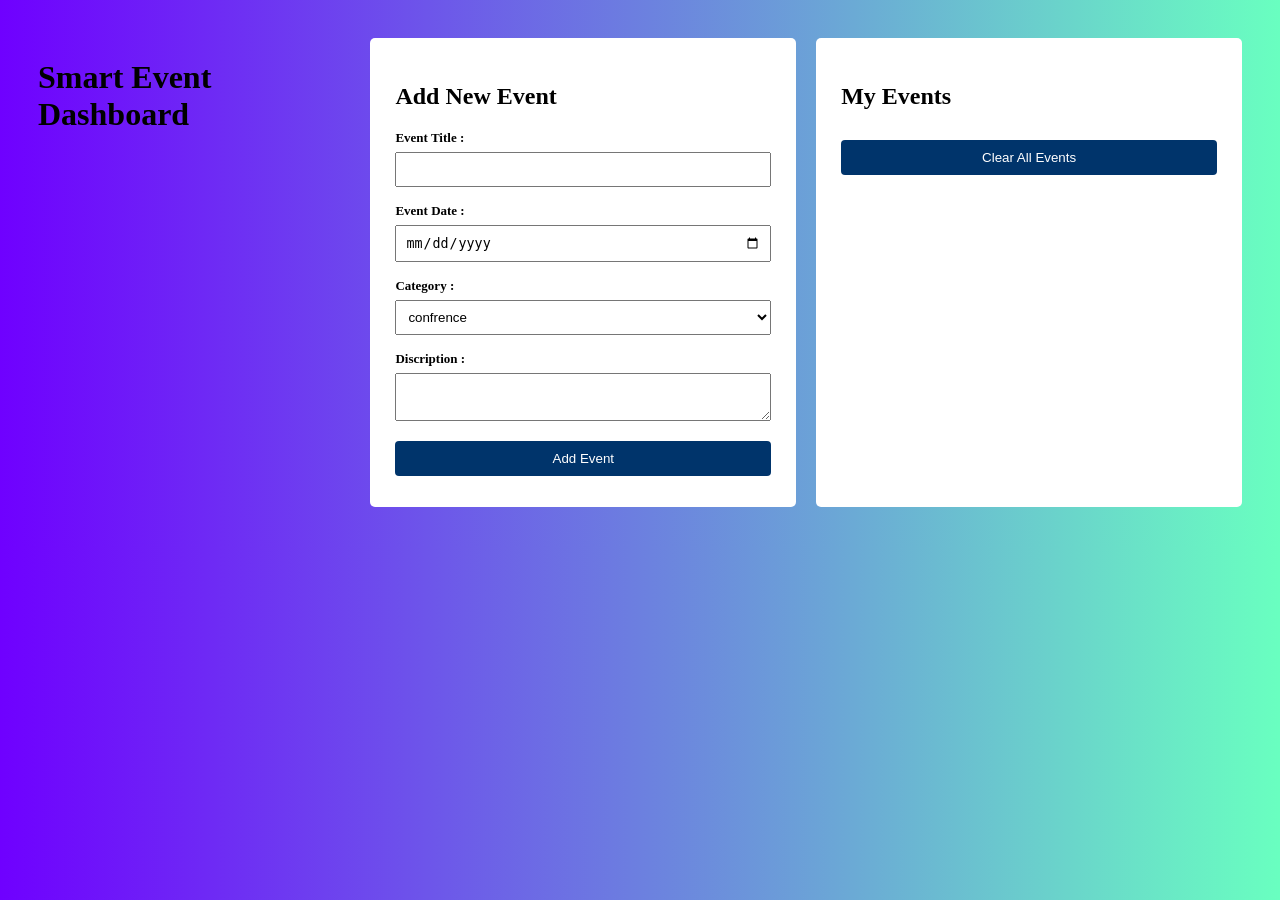
<file: index.html>
<!DOCTYPE html>
<html lang="en">
<head>
    <meta charset="UTF-8">
    <meta name="viewport" content="width=device-width, initial-scale=1.0">
    <title>Document</title>
    <link rel="stylesheet" href="style.css">
</head>
<body>
    <div class="container">
        <h1 class="Header">Smart Event Dashboard</h1>
        <div class="leftdiv">
            <h2 class="Head div">Add New Event</h2>
            <form class="form" onsubmit="eventSubmitHandler(event)">
                <label>Event Title : </label>
                <input type="text" name="title">
                <label>Event Date : </label>
                <input type="date" name="date" id="dd/mm/yyyy">
                <label>Category : </label>
                <select name="category" id="">
                    <option value="confrence">confrence</option>
                    <option value="workshop">workshop</option>
                    <option value="meetup">meetup</option>
                    <option value="webinar">webinar</option>
                    <option value="social">social</option>
                </select>
                <label>Discription : </label>
                <textarea name="description"></textarea>
                <input class="submit" type="submit" value="Add Event">
            </form>
        </div>
        <div class="rightdiv">
            <h2 class="Head">My Events</h2>
            <input class="submit" id="clear-all" type="button" value="Clear All Events">
            <div id="event-list"></div> 
        </div>
    </div>
    <script src=script.js></script>
</body>
</html>
</file>
<file: style.css>
body{
  background: linear-gradient(to right,#6f00ff,#69ffc0);
  padding: 30px;
}
.header{
  text-align: center;
  color: #000000;
}
.container{
  display: flex;
  gap: 20px;
  justify-content: center;
}
.leftdiv, .rightdiv{
  background: #ffffff;
  padding: 25px;
  border-radius: 5px;
  width: 400px;
}
.rightdiv{
  display: flex;
  flex-direction: column;
}
input,textarea,select{
  width: 100%;
  padding: 8px;
  margin: 6px 0;
  box-sizing: border-box;
}
.submit{
  padding: 10px;
  cursor: pointer;
  background-color: #00346b;
  color: white;
  border: none;
  border-radius: 4px;
  width: 100%;
  margin-top: 10px;
}
.submit:hover{
  background-color: #003c7d;
}
.event_card{
  border: 1px solid #ffc3f9;
  padding: 10px;
  margin-top: 10px;
  position: relative;
  border-radius: 4px;
}
.delbtn{
  position: absolute;
  top: 8px;
  right: 12px;
  cursor: pointer;
  color: red;
  font-weight: bold;
}
label{
  font-size: 13px;
  font-weight: bold;
  margin-top: 10px;
  display: block;
}
</file>
